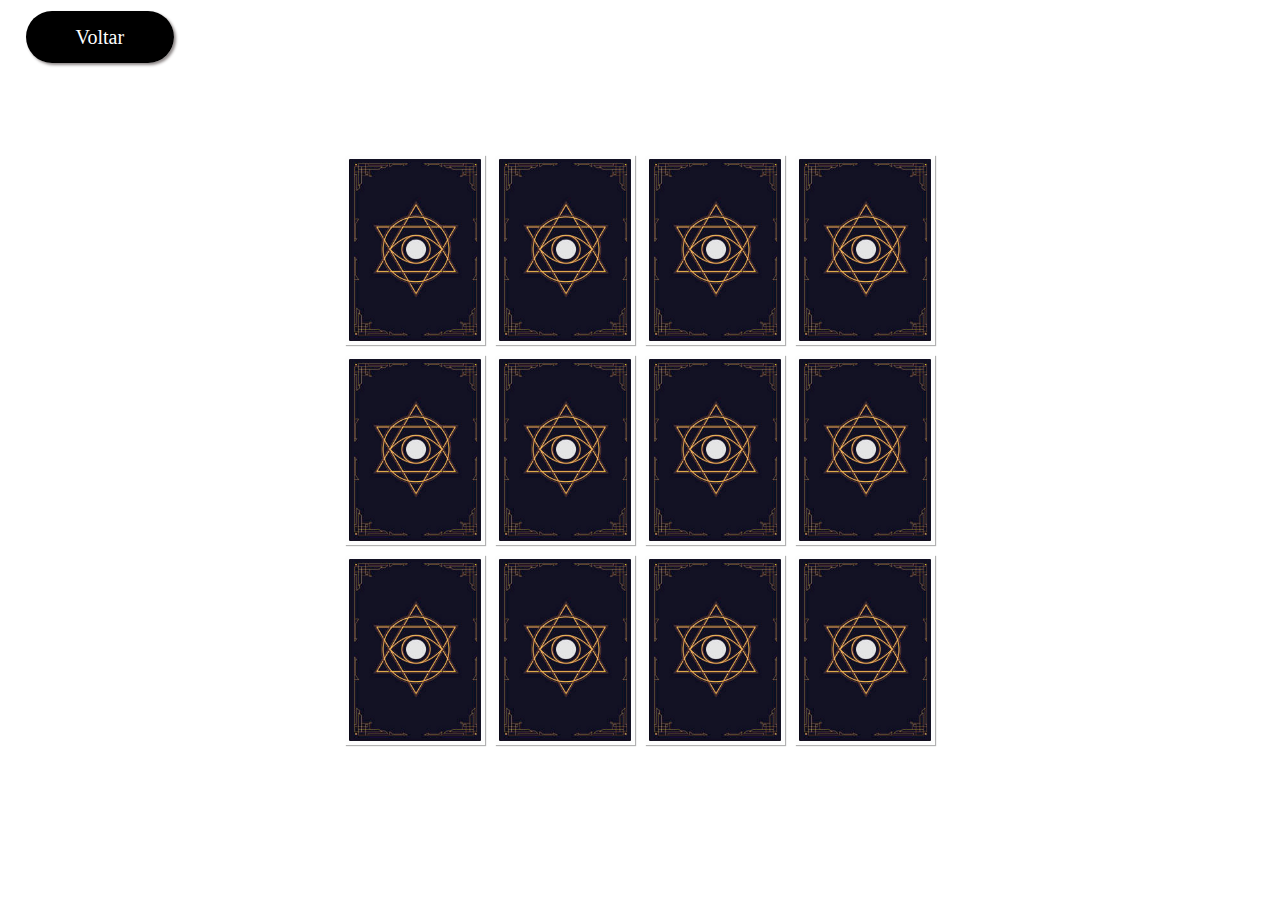
<file: MemoryGame/html/pl/index.html>
<!DOCTYPE html>
<html lang="en">

<head>
    <meta charset="UTF-8">
    <meta name="viewport" content="width=device-width, initial-scale=1.0">
    <link rel="stylesheet" href="./style.css">
    <title>Jogo da memória</title>
</head>

<body>

    <div> <a href="../memória.html"> Voltar</a> </div>


    <main class="memory-game">

        <div class="card" data-card="frank">
            <img class="card-front" src="./img/frank.jpg" alt="Face da carta">
            <img class="card-back" src="./img/card.jpg" alt="Verso da carta">
        </div>
        <div class="card" data-card="json">
            <img class="card-front" src="./img/json.png" alt="Face da carta">
            <img class="card-back" src="./img/card.jpg" alt="Verso da carta">
        </div>
        <div class="card" data-card="alma">
            <img class="card-front" src="./img/alma.jpg" alt="Face da carta">
            <img class="card-back" src="./img/card.jpg" alt="Verso da carta">
        </div>
        <div class="card" data-card="mk">
            <img class="card-front" src="./img/mk.jpg" alt="Face da carta">
            <img class="card-back" src="./img/card.jpg" alt="Verso da carta">
        </div>
        <div class="card" data-card="sd">
            <img class="card-front" src="./img/sd.jpg" alt="Face da carta">
            <img class="card-back" src="./img/card.jpg" alt="Verso da carta">
        </div>
        <div class="card" data-card="dead">
            <img class="card-front" src="./img/dead.jpg" alt="Face da carta">
            <img class="card-back" src="./img/card.jpg" alt="Verso da carta">
        </div>
        <div class="card" data-card="frank">
            <img class="card-front" src="./img/frank.jpg" alt="Face da carta">
            <img class="card-back" src="./img/card.jpg" alt="Verso da carta">
        </div>
        <div class="card" data-card="json">
            <img class="card-front" src="./img/json.png" alt="Face da carta">
            <img class="card-back" src="./img/card.jpg" alt="Verso da carta">
        </div>
        <div class="card" data-card="alma">
            <img class="card-front" src="./img/alma.jpg" alt="Face da carta">
            <img class="card-back" src="./img/card.jpg" alt="Verso da carta">
        </div>
        <div class="card" data-card="mk">
            <img class="card-front" src="./img/mk.jpg" alt="Face da carta">
            <img class="card-back" src="./img/card.jpg" alt="Verso da carta">
        </div>
        <div class="card" data-card="sd">
            <img class="card-front" src="./img/sd.jpg" alt="Face da carta">
            <img class="card-back" src="./img/card.jpg" alt="Verso da carta">
        </div>
        <div class="card" data-card="dead">
            <img class="card-front" src="./img/dead.jpg" alt="Face da carta">
            <img class="card-back" src="./img/card.jpg" alt="Verso da carta">
        </div>
    </main>
    <script src="./script.js"></script>
</body>

</html>
</file>
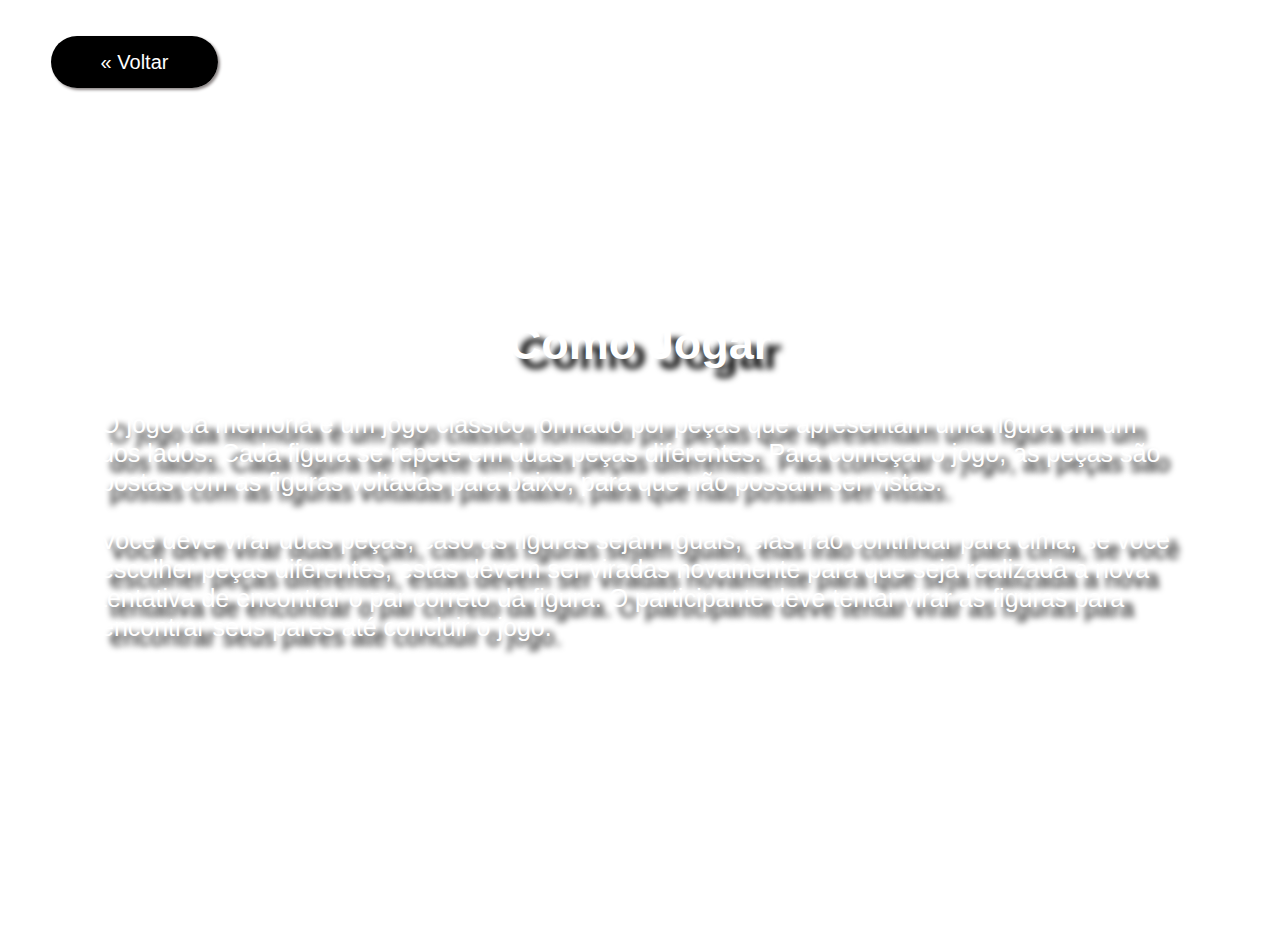
<file: MemoryGame/html/Ajuda.html>
<!DOCTYPE html>
<html lang="en">
<head>
	<meta charset="UTF-8">
	<meta http-equi="X-UA-Compatible" content="IE=edg">
	<link rel="stylesheet" href="https://cdnjs.cloudflare.com/ajax/libs/font-awesome/4.7.0/css/font-awesome.min.css">
	<link href="../css/styleAjuda.css" rel="stylesheet">
	<link href="http://fonts.cdnfonts.com/css/red-undead" rel="stylesheet">
	<title>Ajuda</title>	

</head>
<body>
	<div> <a href="memória.html">&#171; Voltar</a> </div>
	<h1 class="jogar"> Como Jogar </h1>    
  <p>
    O jogo da memória é um jogo clássico formado por peças que apresentam uma figura em um dos lados. Cada figura se repete em duas peças diferentes.
	Para começar o jogo, as peças são postas com as figuras voltadas para baixo, para que não possam ser vistas.
	<br><br>
	Você deve virar duas peças, caso as figuras sejam iguais, elas irão continuar para cima, se você escolher peças diferentes, estas devem ser viradas novamente para que seja realizada a nova tentativa de encontrar o par correto da figura. O participante deve tentar virar as figuras para encontrar seus pares até concluir o jogo. 
  </p>
</body> 
</html>
</file>
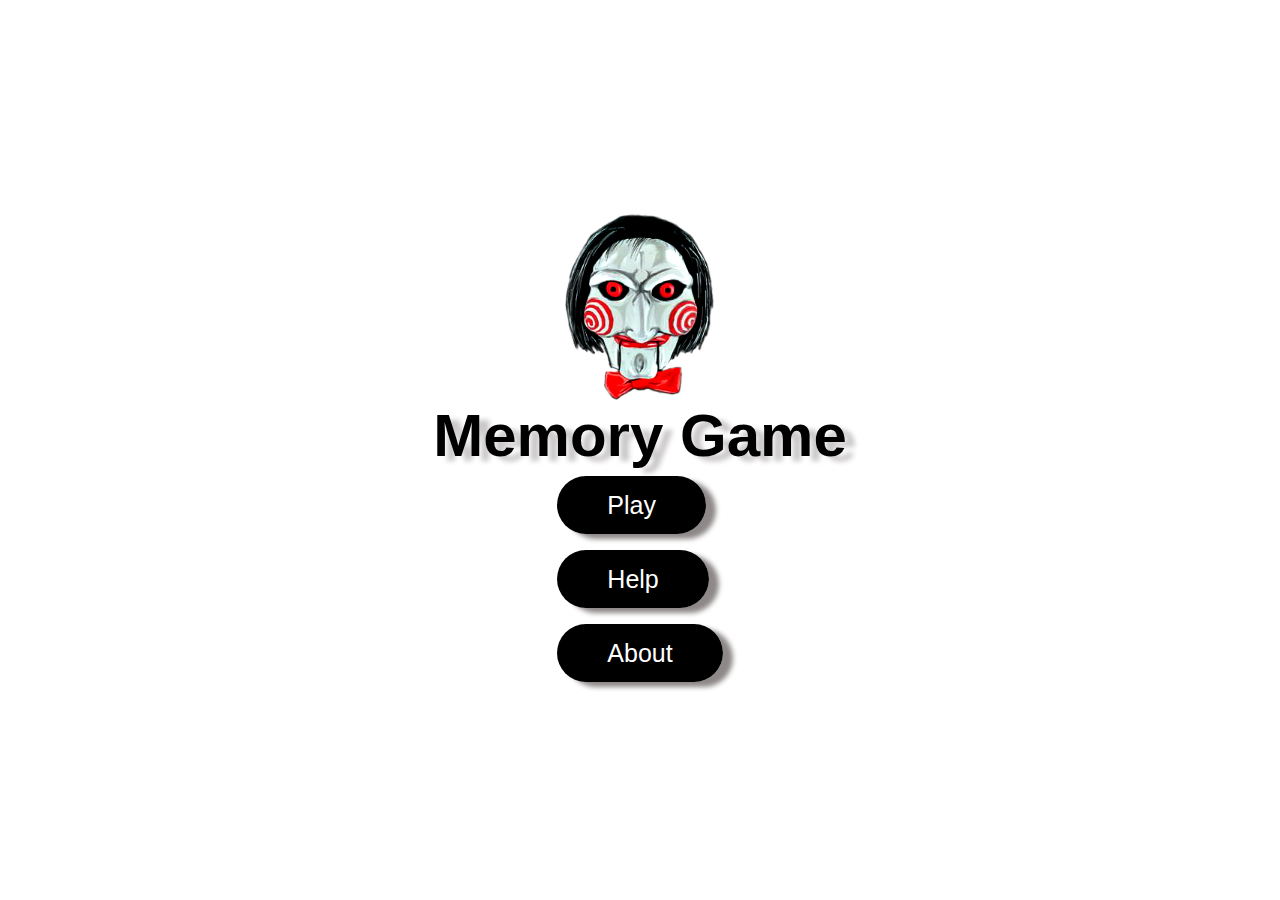
<file: MemoryGame/html/Memória.html>
<!DOCTYPE html>
<html lang="en">

<head>
    <meta charset="UTF-8">
    <meta http-equi="X-UA-Compatible" content="IE=edg">
    <link rel="stylesheet" href="https://cdnjs.cloudflare.com/ajax/libs/font-awesome/4.7.0/css/font-awesome.min.css">
    <link href="../css/style.css" rel="stylesheet">
    <link href="http://fonts.cdnfonts.com/css/histery" rel="stylesheet">
    <title>Memory Game</title>

</head>

<body>
    <img class="img" src="../103228.png">
    <h1> Memory Game </h1>
    <ul>
        <li><a href="../html/pl/index.html">Play</a></li>
        <li><a href="Ajuda.html">Help</a></li>
        <li><a href="Sobre.html">About</a></li>
        <ul>
</body>

</html>
</file>
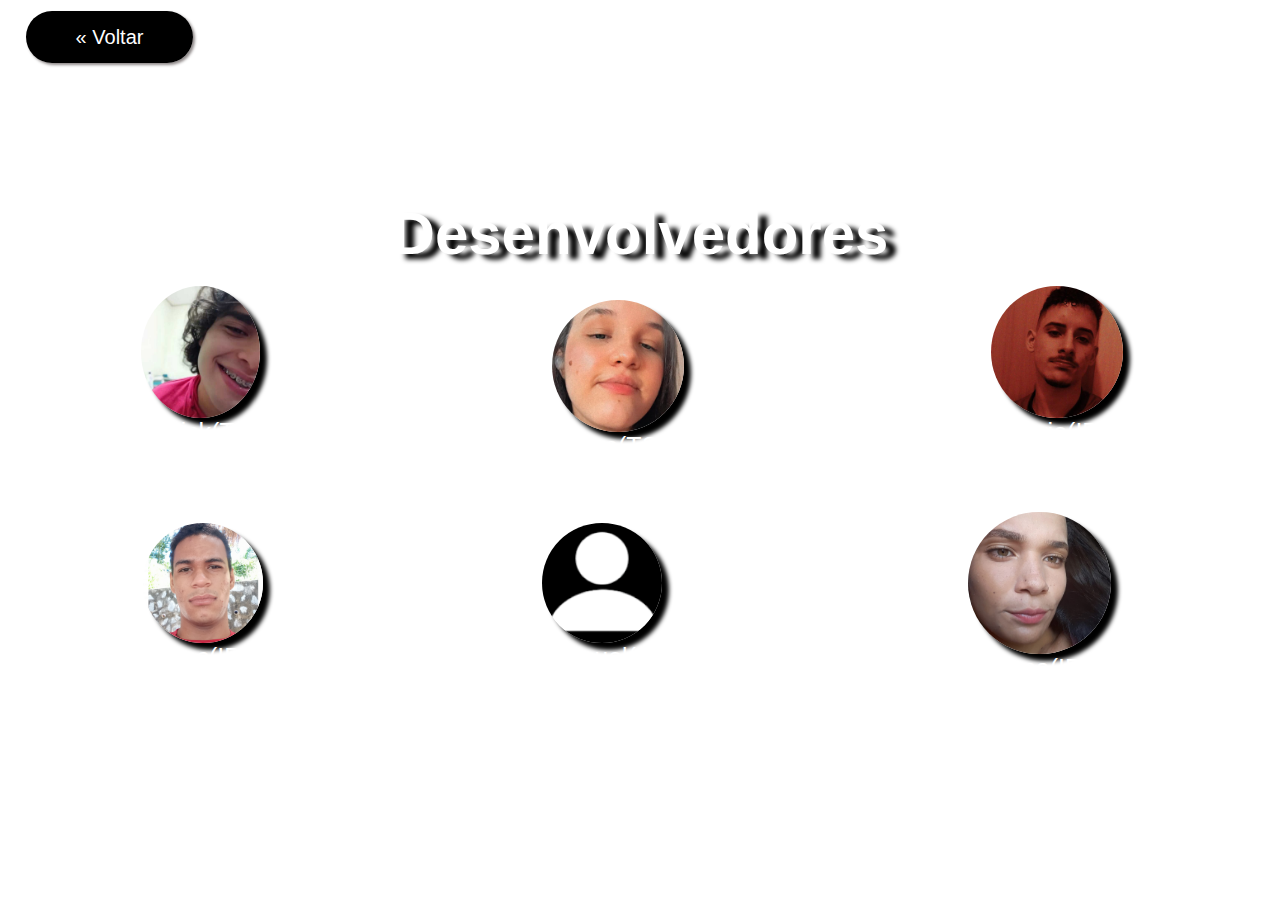
<file: MemoryGame/html/Sobre.html>
<!DOCTYPE html>
<html lang="en">

<head>
    <meta charset="UTF-8">
    <meta http-equi="X-UA-Compatible" content="IE=edg">
    <link rel="stylesheet" href="https://cdnjs.cloudflare.com/ajax/libs/font-awesome/4.7.0/css/font-awesome.min.css">
    <link href="../css/styleSobre.css" rel="stylesheet">
    <link href="http://fonts.cdnfonts.com/css/histery" rel="stylesheet">
    <title>Sobre</title>

</head>

<body>
    <div> <a href="memória.html">&#171; Voltar</a> </div>
    <h1> Desenvolvedores </h1>
    <ul>
        <li>
            <img src="../Patrick.jpeg">
            <p>Patrick(TSI)</p>
            <p><a href="https://github.com/Patrick-Santana/">github</a></p>
        </li>
        <li>
            <img src="../Aline.jpeg">
            <p>Aline(TSI)</p>
        </li>
        <li>
            <img src="../flavio.jpg">
            <p>Flavio(IPI)</p>
            <p><a href="https://github.com/FlavioBatistaVS">github</a></p>
        </li>
    </ul>
    <ul>
        <li>
            <img src="../bisonho.png">
            <p>Isaac(IPI)</p>
        </li>
        <li>
            <img src="../images.png">
            <p>Emanuel(IPI)</p>
        </li>
        <li>
            <img src="../Joana.jpeg">
            <p>Joana(IPI)</p>
        </li>
    </ul>
</body>

</html>
</file>
<file: MemoryGame/html/pl/style.css>
* {
    padding: 0;
    margin: 0;
    box-sizing: border-box;
}

body {
    background-image: url(https://img.ibxk.com.br/2015/02/04/04173316324056.jpg?w=768&h=480&mode=crop&scale=both);
    height: 100vh;
    display: flex;
}

.memory-game {
    height: 600px;
    width: 600px;
    margin: auto;
    display: flex;
    flex-wrap: wrap;
    perspective: 1000px;
    /* perspectiva do usuario no eixo z, quanto maior, maior o efeito da perspectiva */
}

.card {
    height: calc( 33.333% - 10px);
    width: calc(25% - 10px);
    margin: 5px;
    position: relative;
    box-shadow: 1px 1px 1px rgba(0, 0, 0, .3);
    cursor: pointer;
    transform: scale(1);
    transform-style: preserve-3d;
    /* adiciona perspectiva 3d, para que o elemento nao fique achatada no plano */
    transition: transform .9s;
    /* adiciona efeito de movimento ao flip do card */
}

.card:active {
    transform: scale(0.97);
    transition: transform .2s;
}

.card-front,
.card-back {
    width: 100%;
    height: 100%;
    padding: 4px;
    position: absolute;
    border-radius: 5px;
    background: rgba(252, 252, 252, 0.507);
    backface-visibility: hidden;
    /* todo elemento tem uma frente e um verso (ao contrario, como um espelho.) essa propriedade retira o verso */
}

.card-front {
    transform: rotateY(180deg);
    /* antes, o verso aparecia transparente, pois ambas as imagens tem position absolute, ao girar no eixo Y, elas ficaram com os versos virados */
}


/* flip card animation */

.card.flip {
    transform: rotateY(180deg);
}

div {
    position: absolute;
    top: 0;
    left: 0;
    margin: 2%;
}

div a {
    color: #fff;
    width: 50%;
    border-radius: 100px;
    text-decoration: none;
    background-color: #000;
    box-shadow: 2px 2px 3px #8e8888;
    border: none;
    padding: 15px 50px;
    font-size: 20px;
}
</file>
<file: MemoryGame/css/styleAjuda.css>
@import url('http://fonts.cdnfonts.com/css/red-undead');
* {
	margin: 0;
	padding: 25px;
	box-sizing: border-box;
}

body {
	background-image: url(https://img.ibxk.com.br/2015/02/04/04173316324056.jpg?w=768&h=480&mode=crop&scale=both);
    background-repeat: no-repeat;
    background-size: cover;
	width: 100%;
	height: 100vh;
	display: flex;
	flex-direction: column;
	align-items: center;
	justify-content: center;
	font-family: 'Red Undead', sans-serif;
}
p{    
    text-shadow: 10px 10px 6px black;      
	padding: 15px 50px;
	border-radius: 100px;
	color: white;
	font-size: 25px;
	color: white;
}
.jogar{
	font-size: 45px;
	text-shadow: 10px 10px 6px black;
	color:white;
	display: flex;
	justify-content: center
	margin-left: auto;
}
div {
	position: absolute;
    top: 0;
    left: 0;
    margin: 2%;
}
div a {
    color: #fff;
    width: 50%;
    border-radius: 100px;
    text-decoration:none;	
	background-color: #000;
	box-shadow: 2px 2px 3px #8e8888;
	border: none;          
	padding: 15px 50px;
	font-size: 20px;
}
</file>
<file: MemoryGame/css/style.css>
@import url('http://fonts.cdnfonts.com/css/histery');
* {
	margin: 0;
	padding: 0;
	box-sizing: border-box;
}

body {
	background-image: url(https://img.ibxk.com.br/2015/02/04/04173316324056.jpg?w=768&h=480&mode=crop&scale=both);
    background-repeat: no-repeat;
    background-size: cover;
	width: 100%;
	height: 100vh;
	display: flex;
	flex-direction: column;
	align-items: center;
	justify-content: center;
	font-family: 'Histery', sans-serif;
}

img {
	width: 15%;
}
h1{
	font-size: 60px;
	text-shadow: 10px 5px 5px #cac7c7; 
}
ul {
	list-style: none;
}

ul li {
	line-height: 70px;
}

ul li a{
	text-decoration:none;	
	background-color: #000;
	box-shadow: 10px 5px 5px #8e8888;
	border: none;          
	padding: 15px 50px;
	border-radius: 100px;
	color: white;
	font-size: 25px;
}

a:hover{
	text-decoration:none;
	cursor: pointer;
    background: linear-gradient(90deg,#181818,#2b2b2b);
}

.FontMenor {
	font-size:10px;
}
</file>
<file: MemoryGame/css/styleSobre.css>
@import url('http://fonts.cdnfonts.com/css/histery');
* {
	margin: 0;
	padding: 0;
	box-sizing: border-box;
}

body {
	background-image: url(https://img.ibxk.com.br/2015/02/04/04173316324056.jpg?w=768&h=480&mode=crop&scale=both);
    background-repeat: no-repeat;
    background-size: cover;
	width: 100%;
	height: 100vh;
	display: flex;
	flex-direction: column;
	align-items: center;
	justify-content: center;
	font-family: 'Histery', sans-serif;
}

img {
	width: 25%;
    border-radius: 50%;
    width: 30%;
    height: 30%;
    box-shadow: 7px 7px 4px black
}
h1{
	color: white;
	font-size: 60px;
	text-shadow: 10px 5px 5px black; 
}
ul{
	border: none;          
	padding: 18px 3px;
	border-radius: 100px;
	color: white;
	font-size: 25px;
	float: left;
	list-style: none;
	display: flex;
	align-items: center;
	justify-content: center;
}
ul li {
	flex-direction: column;
	float: left;
	list-style: none;
	display: flex;
	align-items: center;
	justify-content: center;
}
p a{
	color: white
}

div {
	position: absolute;
    top: 0;
    left: 0;
    margin: 2%;
}
div a {
    color: #fff;
    width: 50%;
    border-radius: 100px;
    text-decoration:none;	
	background-color: #000;
	box-shadow: 2px 2px 3px #8e8888;
	border: none;          
	padding: 15px 50px;
	font-size: 20px;
}
</file>
